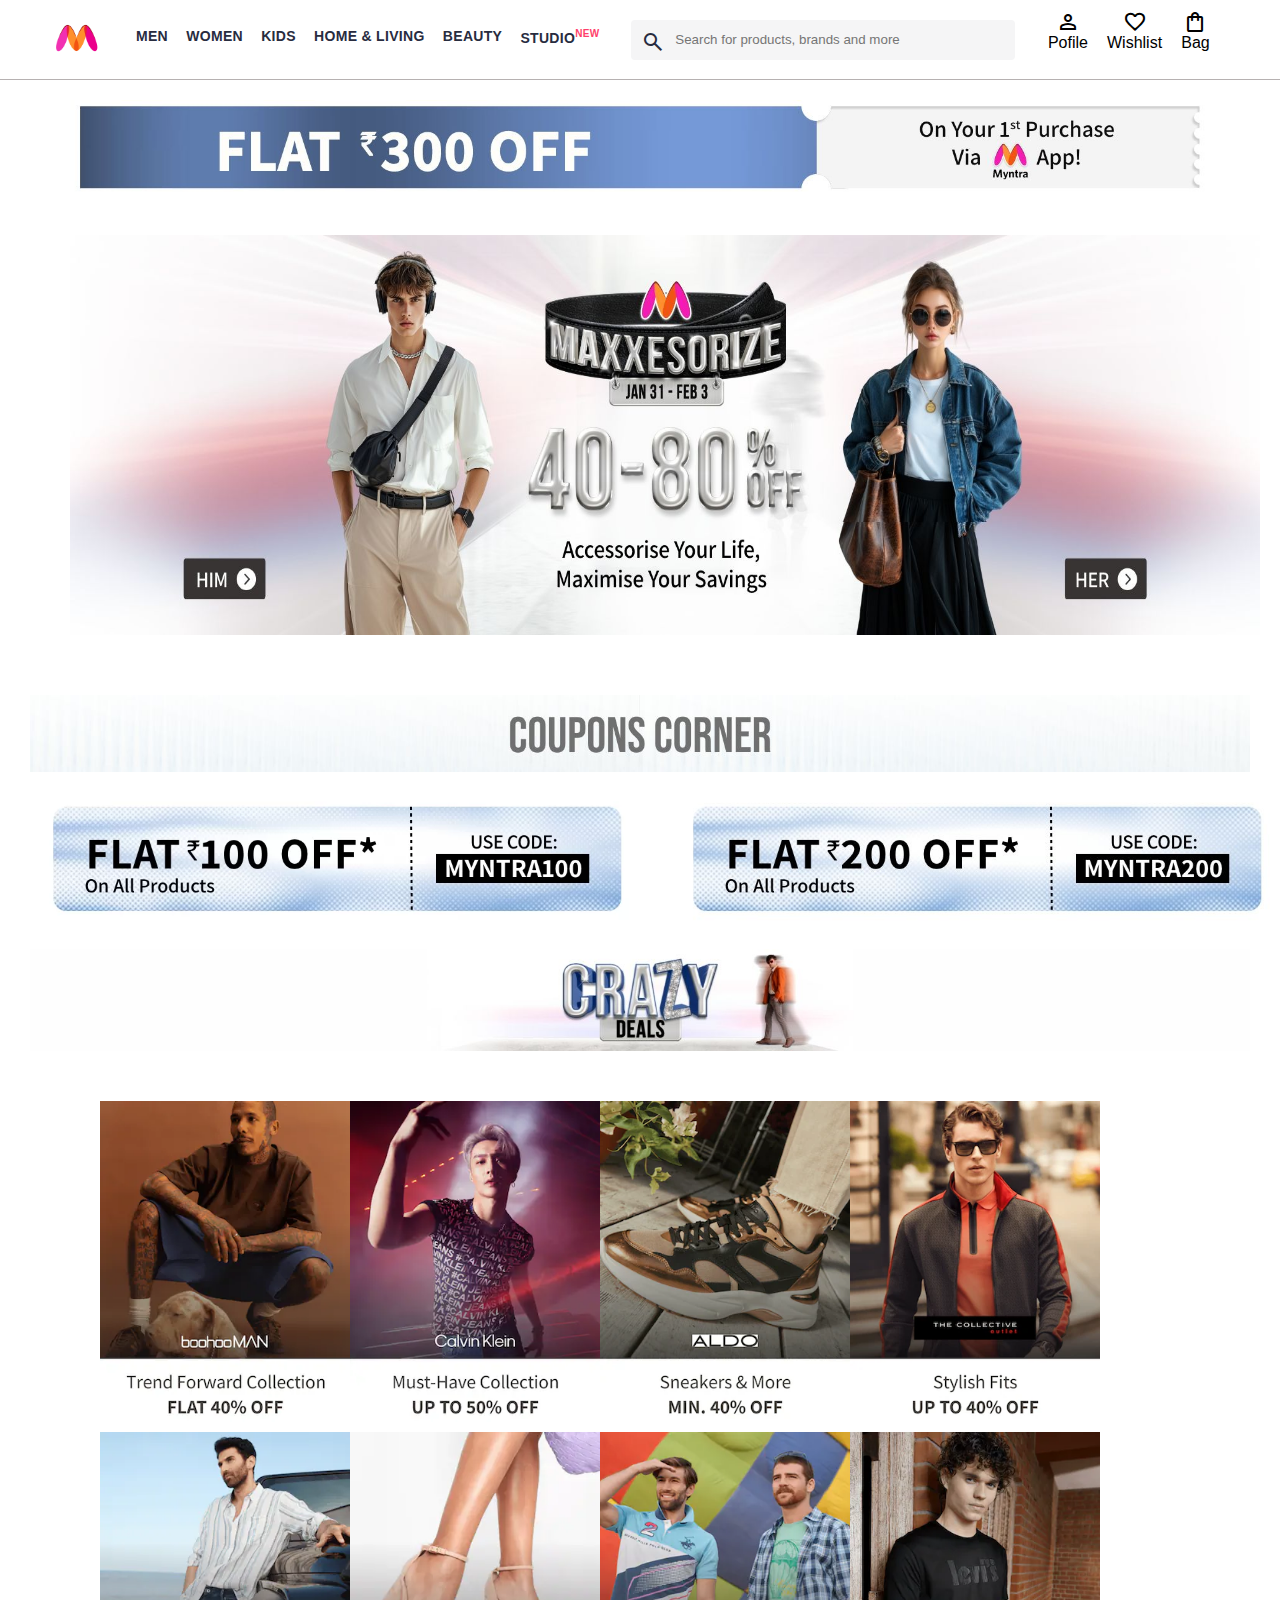
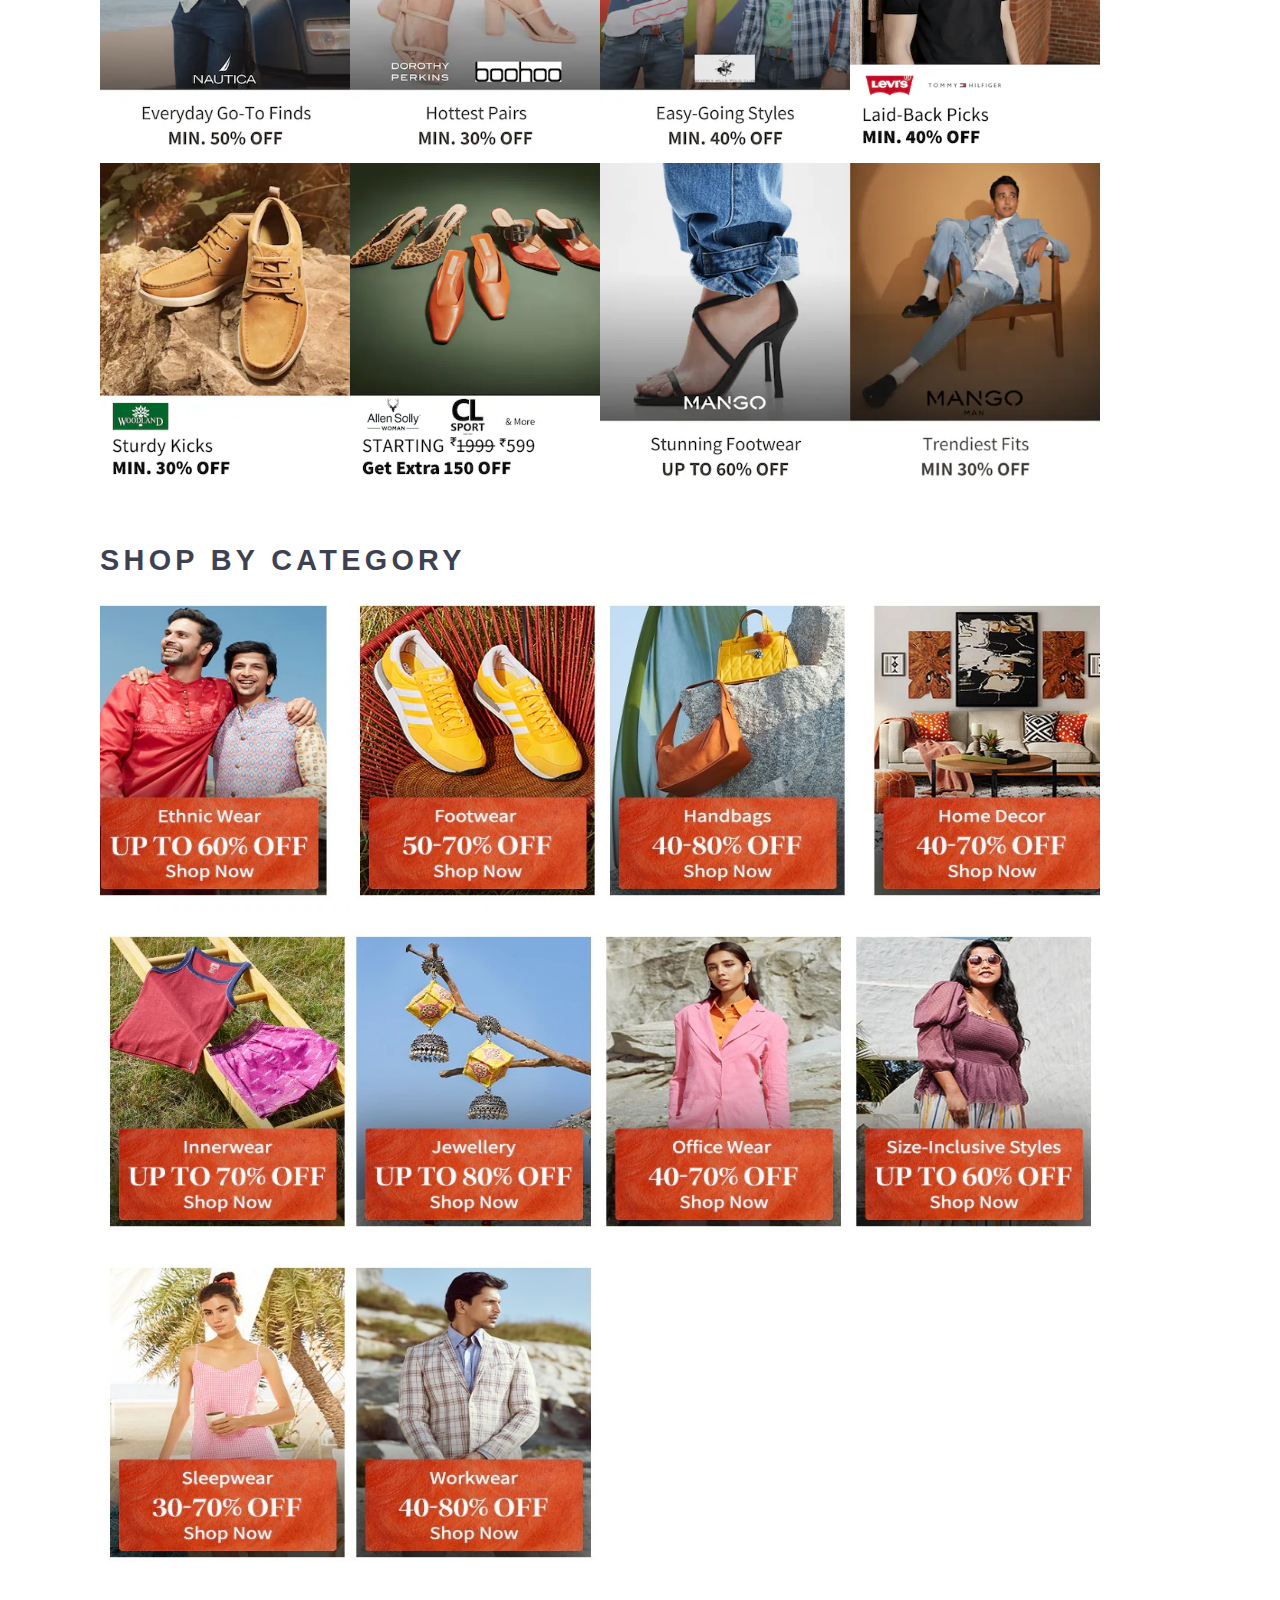
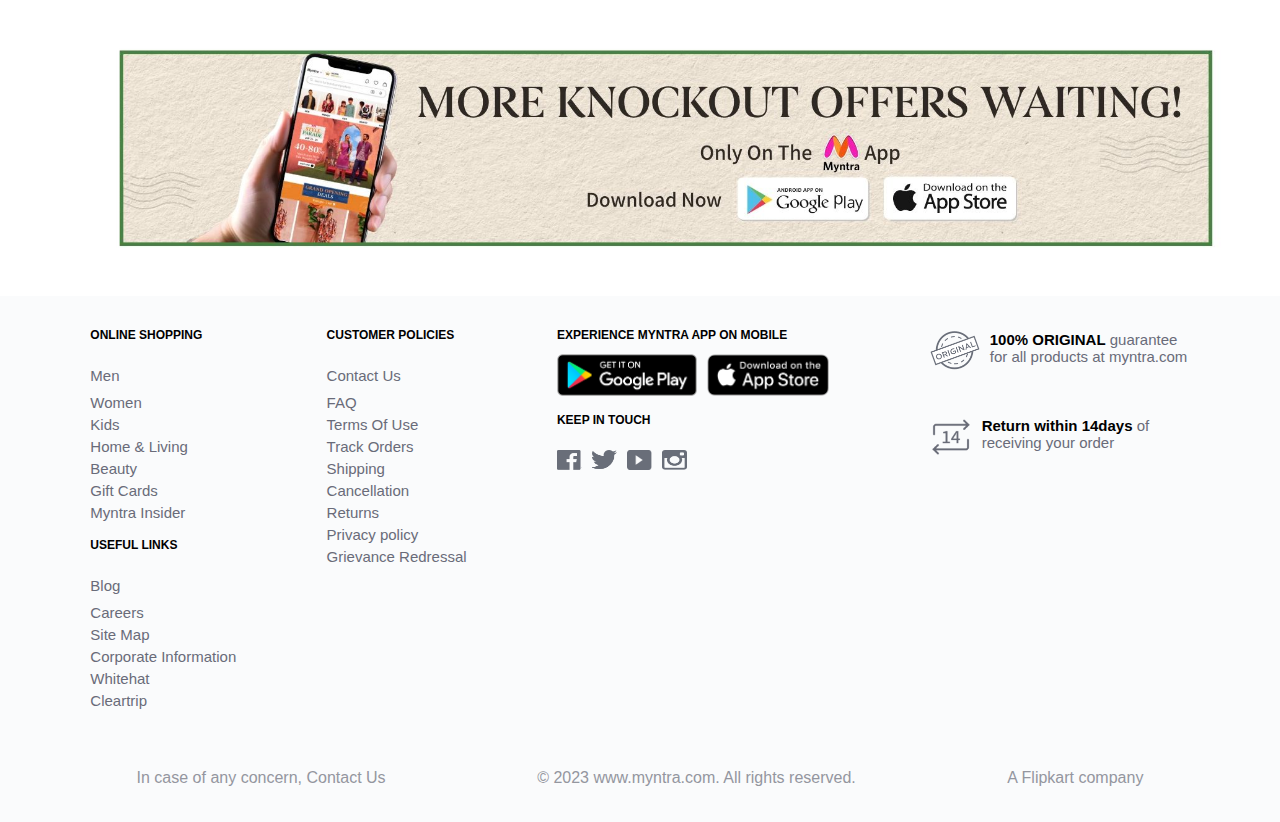
<file: Myntra Clone/index.html>
<!DOCTYPE html>
<html lang="en">
<head>
    <link rel="stylesheet" href="css/index.css">
    <link rel="stylesheet" href="https://fonts.googleapis.com/css2?family=Material+Symbols+Outlined:opsz,wght,FILL,GRAD@20..48,100..700,0..1,-50..200" />
    <title>Online Shopping For Women, Men, Kids Fashion & Lifestyle - Myntra</title>
</head>
<body>
    <header>
        <div class="logo">
            <a href="#"><img class="Myntra_logo" src="images/logo.webp" alt="Myntra Home"></a>
        </div>
        <div class="nav_bar">
            <a href="him.html">Men</a>
            <a href="her.html">women</a>
            <a href="#">kids</a>
            <a href="#">Home & living</a>
            <a href="#">beauty</a>
            <a href="#">studio<sup>new</sup></a>
        
        </div>
        <div class="search_bar">
            <span class="material-symbols-outlined search_icon"> search</span>
            <input class="search_input" placeholder="Search for products, brands and more">
        </div>
        <div class="action_bar">
            <div class="action_container">
                <span class="material-symbols-outlined action_icon">person</span>
                <span class="action_name">Pofile</span>
            </div>
            <div class="action_container">
                <span class="material-symbols-outlined action_icon">favorite</span>
                <span class="action_name">Wishlist</span>
            </div>
            <a class="action_container" href="bag.html">
                <span class="material-symbols-outlined action_icon">shopping_bag</span>
                <span class="action_name">Bag</span>
                <span class="bag-item-count">0</span>
            </a>
        </div>
    </header>
    <main>
        <div class="deal_banner">
            <img class="banner" src="images/upper_banner.jpg" alt="banner image">
        </div>
        <div class="banner_container">
            <a href="him.html"><img class="banner1" src="images/1.jpg" alt="banner image"></a>
            <a href="her.html"><img class="banner1" src="images/2.jpg" alt="banner image"></a>
        </div>
        <div class="deal_banner">
            <img class="banner" src="images/coupon.jpg" alt="banner image">
        </div>
        <div class="coupon">
            <a href="#"><img class="banner" src="images/c1.jpg" alt="banner image"></a>
            <a href="#"><img class="banner" src="images/c2.jpg" alt="banner image"></a>
        </div>
        <div class="deal_banner">
            <img class="banner" src="images/deal1.jpg" alt="banner image">
        </div>
        <div class="category_heading"></div>
        <div class="offer_items">
            <a href="#"><img class="offers" src="images/offers/off 1.png" ></a>
            <a href="#"><img class="offers" src="images/offers/off 2.png" ></a>
            <a href="#"><img class="offers" src="images/offers/off 3.png" ></a>
            <a href="#"><img class="offers" src="images/offers/off 4.png" ></a>
            <a href="#"><img class="offers" src="images/offers/off 5.png" ></a>
            <a href="#"><img class="offers" src="images/offers/off 6.png" ></a>
            <a href="#"><img class="offers" src="images/offers/off 7.png" ></a>
            <a href="#"><img class="offers" src="images/offers/off 8.png" ></a>
            <a href="#"><img class="offers" src="images/offers/off 9.png" ></a>
            <a href="#"><img class="offers" src="images/offers/off 10.png" ></a>
            <a href="#"><img class="offers" src="images/offers/off 11.png" ></a>
            <a href="#"><img class="offers" src="images/offers/off 12.png" ></a>
        </div>
        <div class="category_heading">shop by category</div>
        <div class="offer_items">
            <a href="#"><img class="offers" src="images/categories/ethnic wear.jpg" ></a>
            <a href="#"><img class="offers" src="images/categories/footwear.jpg" ></a>
            <a href="#"><img class="offers" src="images/categories/handbags.jpg" ></a>
            <a href="#"><img class="offers" src="images/categories/home decor.jpg" ></a>
            <a href="#"><img class="offers" src="images/categories/innerwear.jpg" ></a>
            <a href="#"><img class="offers" src="images/categories/jewellery.jpg" ></a>
            <a href="#"><img class="offers" src="images/categories/officewear.jpg" ></a>
            <a href="#"><img class="offers" src="images/categories/size inclusive styles.jpg" ></a>
            <a href="#"><img class="offers" src="images/categories/sleepwear.jpg" ></a>
            <a href="#"><img class="offers" src="images/categories/workwear.jpg" ></a>
        </div>
        <div class="banner_container">
            <img class="banner" src="images/lower banner.jpg" alt="banner image">
        </div>
    </main>
    <footer>
        <div class="footer_container">
            <div class="col">
                <h3>ONLINE SHOPPING</h3>
                <a href="#"><div class="col1">Men</div></a>
                <a href="#">Women</a>
                <a href="#">Kids</a>
                <a href="#">Home & Living</a>
                <a href="#">Beauty</a>
                <a href="#">Gift Cards</a>
                <a href="#">Myntra Insider</a>
                <h3>USEFUL LINKS</h3>
                <a href="#" ><div class="col1">Blog</div></a>
                <a href="#">Careers</a>
                <a href="#">Site Map</a>
                <a href="#">Corporate Information</a>
                <a href="#">Whitehat</a>
                <a href="#">Cleartrip</a>
            </div>
            <div class="col">
                <h3>CUSTOMER POLICIES</h3>
                <a href="#" ><div class="col1">Contact Us</div></a>
                <a href="#">FAQ</a>
                <a href="#">Terms Of Use</a>
                <a href="#">Track Orders</a>
                <a href="#">Shipping</a>
                <a href="#">Cancellation</a>
                <a href="#">Returns</a>
                <a href="#">Privacy policy</a>
                <a href="#">Grievance Redressal</a>
            </div>
            <div class="col">
                <h3>EXPERIENCE MYNTRA APP ON MOBILE</h3>
                <div class="col_icon">
                    <a href="#" ><img class="icons" src="images/icon/1.png" ></a>
                    <a href="#"><img class="icons" src="images/icon/2.png" ></a>
                </div>
                <h3>KEEP IN TOUCH</h3>
                <div class="col_icon">
                    <a href="#" ><img class="icon" src="images/icon/f.png" ></a>
                    <a href="#"><img class="icon" src="images/icon/t.png" ></a>
                    <a href="#"><img class="icon" src="images/icon/y.png" ></a>
                    <a href="#"><img class="icon" src="images/icon/i.png" ></a>
                </div>
            </div>
            <div class="col">
                <div class="col_icons">
                    <a href="#" ><img class="icons" src="images/icon/3.png" ></a>
                    <a href="#"><b class="bold">100% ORIGINAL</b> guarantee for all products at myntra.com</a>
                </div>
                <div class="col_icons">
                    <a href="#"><img class="icons" src="images/icon/4.png" ></a>
                    <a href="#"><b class="bold">Return within 14days</b> of receiving your order</a>
                </div>
            </div>
        </div>
        <div class="footer_container">
           <span class="copy">
            <div class="copyright">
                In case of any concern, Contact Us
            </div>
            <div class="copyright">
                © 2023 www.myntra.com. All rights reserved.
            </div>
            <div class="copyright">
                A Flipkart company
            </div>
        </span>
        </div>
    </footer>
    <script src="data/items.js"></script>
    <script src="scripts/index.js"></script>
    <script src="scripts/bag.js"></script>
</body>
</html>
</file>
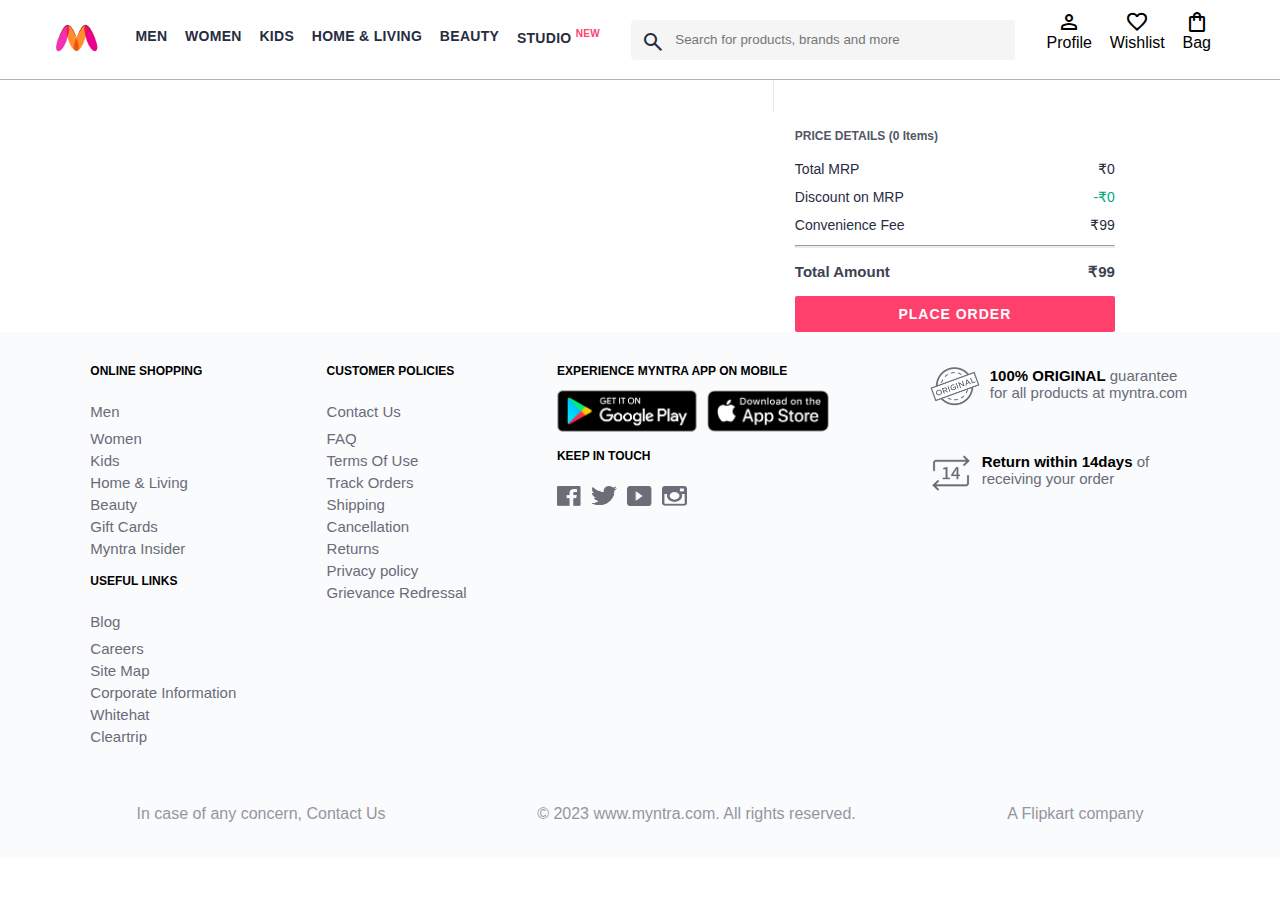
<file: Myntra Clone/bag.html>
<!DOCTYPE html>
<html lang="en">
<head>
    <title>Myntra Clone</title>
    <link rel="stylesheet" href="css/him.css">
    <link rel="stylesheet" href="css/index.css">
    <link rel="stylesheet" href="css/bag.css">
    <link rel="stylesheet" href="https://fonts.googleapis.com/css2?family=Material+Symbols+Outlined:opsz,wght,FILL,GRAD@20..48,100..700,0..1,-50..200" />
</head>
<body>
    <header>
        <div class="logo">
            <a href="#"><img class="Myntra_logo" src="images/logo.webp" alt="Myntra Home"></a>
        </div>
        <nav class="nav_bar">
            <a href="him.html">Men</a>
            <a href="her.html">Women</a>
            <a href="#">Kids</a>
            <a href="#">Home & Living</a>
            <a href="#">Beauty</a>
            <a href="#">Studio <sup>New</sup></a>
        </nav>
        <div class="search_bar">
            <span class="material-symbols-outlined search_icon">search</span>
            <input class="search_input" placeholder="Search for products, brands and more">
        </div>
        <div class="action_bar">
            <div class="action_container">
                <span class="material-symbols-outlined action_icon">person</span>
                <span class="action_name">Profile</span>
            </div>
            <div class="action_container">
                <span class="material-symbols-outlined action_icon">favorite</span>
                <span class="action_name">Wishlist</span>
            </div>
            <div class="action_container">
                <span class="material-symbols-outlined action_icon">shopping_bag</span>
                <span class="action_name">Bag</span>
                <span class="bag-item-count">0</span>
            </div>
        </div>
    </header>
    <main>
      <div class="bag-page">
        <div class="bag-items-container">
        </div>
        <div class="bag-summary">
        </div>
      </div>
    </main>
    <footer>
        <div class="footer_container">
            <div class="col">
                <h3>ONLINE SHOPPING</h3>
                <a href="#"><div class="col1">Men</div></a>
                <a href="#">Women</a>
                <a href="#">Kids</a>
                <a href="#">Home & Living</a>
                <a href="#">Beauty</a>
                <a href="#">Gift Cards</a>
                <a href="#">Myntra Insider</a>
                <h3>USEFUL LINKS</h3>
                <a href="#" ><div class="col1">Blog</div></a>
                <a href="#">Careers</a>
                <a href="#">Site Map</a>
                <a href="#">Corporate Information</a>
                <a href="#">Whitehat</a>
                <a href="#">Cleartrip</a>
            </div>
            <div class="col">
                <h3>CUSTOMER POLICIES</h3>
                <a href="#" ><div class="col1">Contact Us</div></a>
                <a href="#">FAQ</a>
                <a href="#">Terms Of Use</a>
                <a href="#">Track Orders</a>
                <a href="#">Shipping</a>
                <a href="#">Cancellation</a>
                <a href="#">Returns</a>
                <a href="#">Privacy policy</a>
                <a href="#">Grievance Redressal</a>
            </div>
            <div class="col">
                <h3>EXPERIENCE MYNTRA APP ON MOBILE</h3>
                <div class="col_icon">
                    <a href="#" ><img class="icons" src="images/icon/1.png" ></a>
                    <a href="#"><img class="icons" src="images/icon/2.png" ></a>
                </div>
                <h3>KEEP IN TOUCH</h3>
                <div class="col_icon">
                    <a href="#" ><img class="icon" src="images/icon/f.png" ></a>
                    <a href="#"><img class="icon" src="images/icon/t.png" ></a>
                    <a href="#"><img class="icon" src="images/icon/y.png" ></a>
                    <a href="#"><img class="icon" src="images/icon/i.png" ></a>
                </div>
            </div>
            <div class="col">
                <div class="col_icons">
                    <a href="#" ><img class="icons" src="images/icon/3.png" ></a>
                    <a href="#"><b class="bold">100% ORIGINAL</b> guarantee for all products at myntra.com</a>
                </div>
                <div class="col_icons">
                    <a href="#"><img class="icons" src="images/icon/4.png" ></a>
                    <a href="#"><b class="bold">Return within 14days</b> of receiving your order</a>
                </div>
            </div>
        </div>
        <div class="footer_container">
           <span class="copy">
            <div class="copyright">
                In case of any concern, Contact Us
            </div>
            <div class="copyright">
                © 2023 www.myntra.com. All rights reserved.
            </div>
            <div class="copyright">
                A Flipkart company
            </div>
        </span>
        </div>
    </footer>
    <script src="data/items.js"></script>
    <script src="data/items1.js"></script>
    <script src="scripts/index.js"></script>
    <script src="scripts/bag.js"></script>
</body>
</html>
</file>
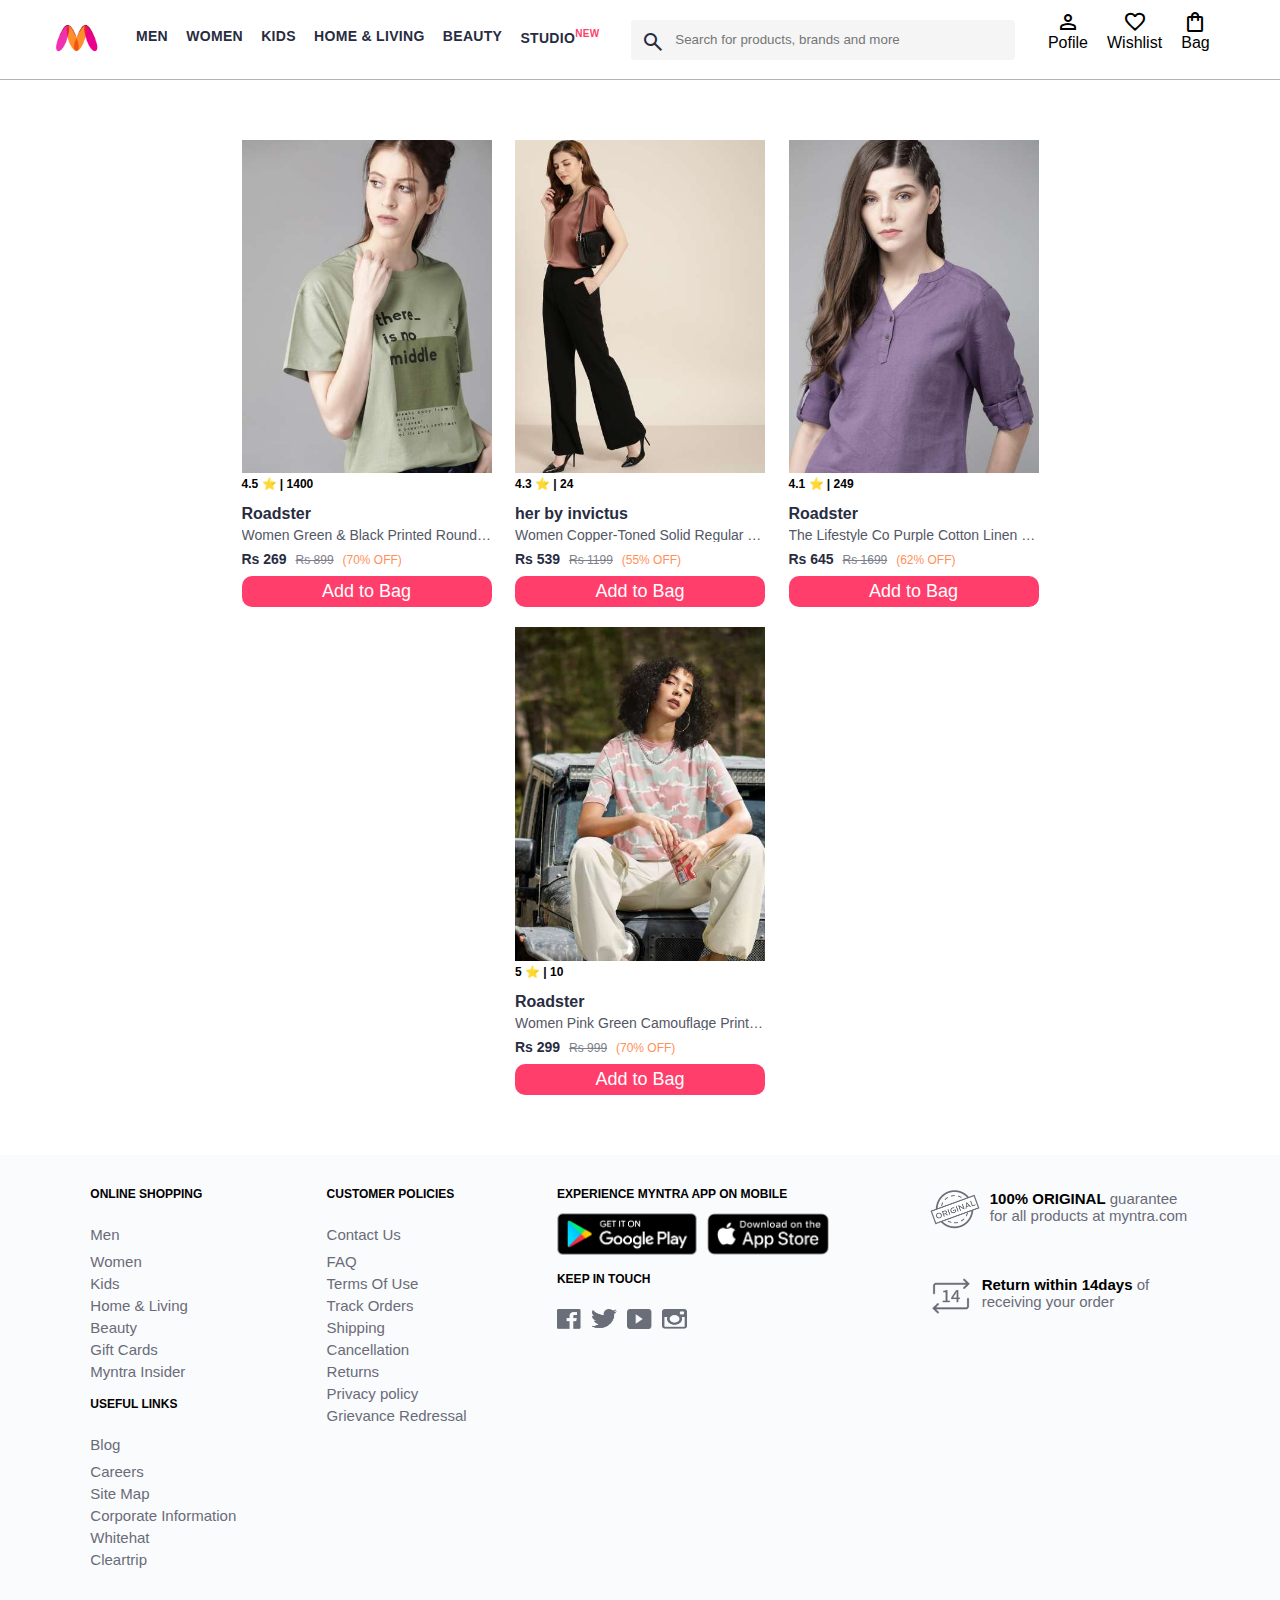
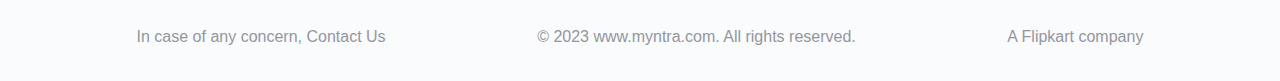
<file: Myntra Clone/her.html>
<!DOCTYPE html>
<html lang="en">
<head>
  <meta charset="UTF-8">
  <meta name="viewport" content="width=device-width, initial-scale=1.0">
  <link rel="stylesheet" href="css/him.css">
  <link rel="stylesheet" href="css/index.css">
  <link rel="stylesheet" href="https://fonts.googleapis.com/css2?family=Material+Symbols+Outlined:opsz,wght,FILL,GRAD@20..48,100..700,0..1,-50..200" />
  <title>Online Shopping for Women - Shop For Women Clothes, Shoes, Bags & More</title>
</head>
<body>
  <header>
    <div class="logo">
      <a href="#"><img class="Myntra_logo" src="images/logo.webp" alt="Myntra Home"></a>
    </div>
    <div class="nav_bar">
        <a href="him.html">Men</a>
        <a href="her.html">women</a>
        <a href="#">kids</a>
        <a href="#">Home & living</a>
        <a href="#">beauty</a>
        <a href="#">studio<sup>new</sup></a>
    
    </div>
    <div class="search_bar">
        <span class="material-symbols-outlined search_icon"> search</span>
        <input class="search_input" placeholder="Search for products, brands and more">
    </div>
    <div class="action_bar">
        <div class="action_container">
            <span class="material-symbols-outlined action_icon">person</span>
            <span class="action_name">Pofile</span>
        </div>
        <div class="action_container">
            <span class="material-symbols-outlined action_icon">favorite</span>
            <span class="action_name">Wishlist</span>
        </div>
        <a class="action_container" href="bag.html">
          <span class="material-symbols-outlined action_icon">shopping_bag</span>
          <span class="action_name">Bag</span>
          <span class="bag-item-count">0</span>
      </a>
    </div>
  </header>
  <main>
    <div class="items_container"> </div>
  </main>
  <footer>
    <div class="footer_container">
        <div class="col">
            <h3>ONLINE SHOPPING</h3>
            <a href="#"><div class="col1">Men</div></a>
            <a href="#">Women</a>
            <a href="#">Kids</a>
            <a href="#">Home & Living</a>
            <a href="#">Beauty</a>
            <a href="#">Gift Cards</a>
            <a href="#">Myntra Insider</a>
            <h3>USEFUL LINKS</h3>
            <a href="#" ><div class="col1">Blog</div></a>
            <a href="#">Careers</a>
            <a href="#">Site Map</a>
            <a href="#">Corporate Information</a>
            <a href="#">Whitehat</a>
            <a href="#">Cleartrip</a>
        </div>
        <div class="col">
            <h3>CUSTOMER POLICIES</h3>
            <a href="#" ><div class="col1">Contact Us</div></a>
            <a href="#">FAQ</a>
            <a href="#">Terms Of Use</a>
            <a href="#">Track Orders</a>
            <a href="#">Shipping</a>
            <a href="#">Cancellation</a>
            <a href="#">Returns</a>
            <a href="#">Privacy policy</a>
            <a href="#">Grievance Redressal</a>
        </div>
        <div class="col">
            <h3>EXPERIENCE MYNTRA APP ON MOBILE</h3>
            <div class="col_icon">
                <a href="#" ><img class="icons" src="images/icon/1.png" ></a>
                <a href="#"><img class="icons" src="images/icon/2.png" ></a>
            </div>
            <h3>KEEP IN TOUCH</h3>
            <div class="col_icon">
                <a href="#" ><img class="icon" src="images/icon/f.png" ></a>
                <a href="#"><img class="icon" src="images/icon/t.png" ></a>
                <a href="#"><img class="icon" src="images/icon/y.png" ></a>
                <a href="#"><img class="icon" src="images/icon/i.png" ></a>
            </div>
        </div>
        <div class="col">
            <div class="col_icons">
                <a href="#" ><img class="icons" src="images/icon/3.png" ></a>
                <a href="#"><b class="bold">100% ORIGINAL</b> guarantee for all products at myntra.com</a>
            </div>
            <div class="col_icons">
                <a href="#"><img class="icons" src="images/icon/4.png" ></a>
                <a href="#"><b class="bold">Return within 14days</b> of receiving your order</a>
            </div>
        </div>
    </div>
    <div class="footer_container">
       <span class="copy">
        <div class="copyright">
            In case of any concern, Contact Us
        </div>
        <div class="copyright">
            © 2023 www.myntra.com. All rights reserved.
        </div>
        <div class="copyright">
            A Flipkart company
        </div>
    </span>
    </div>
</footer>
<script src="data/items1.js"></script>
<script src="scripts/index 1.js"></script>
</body>
</html>
</file>
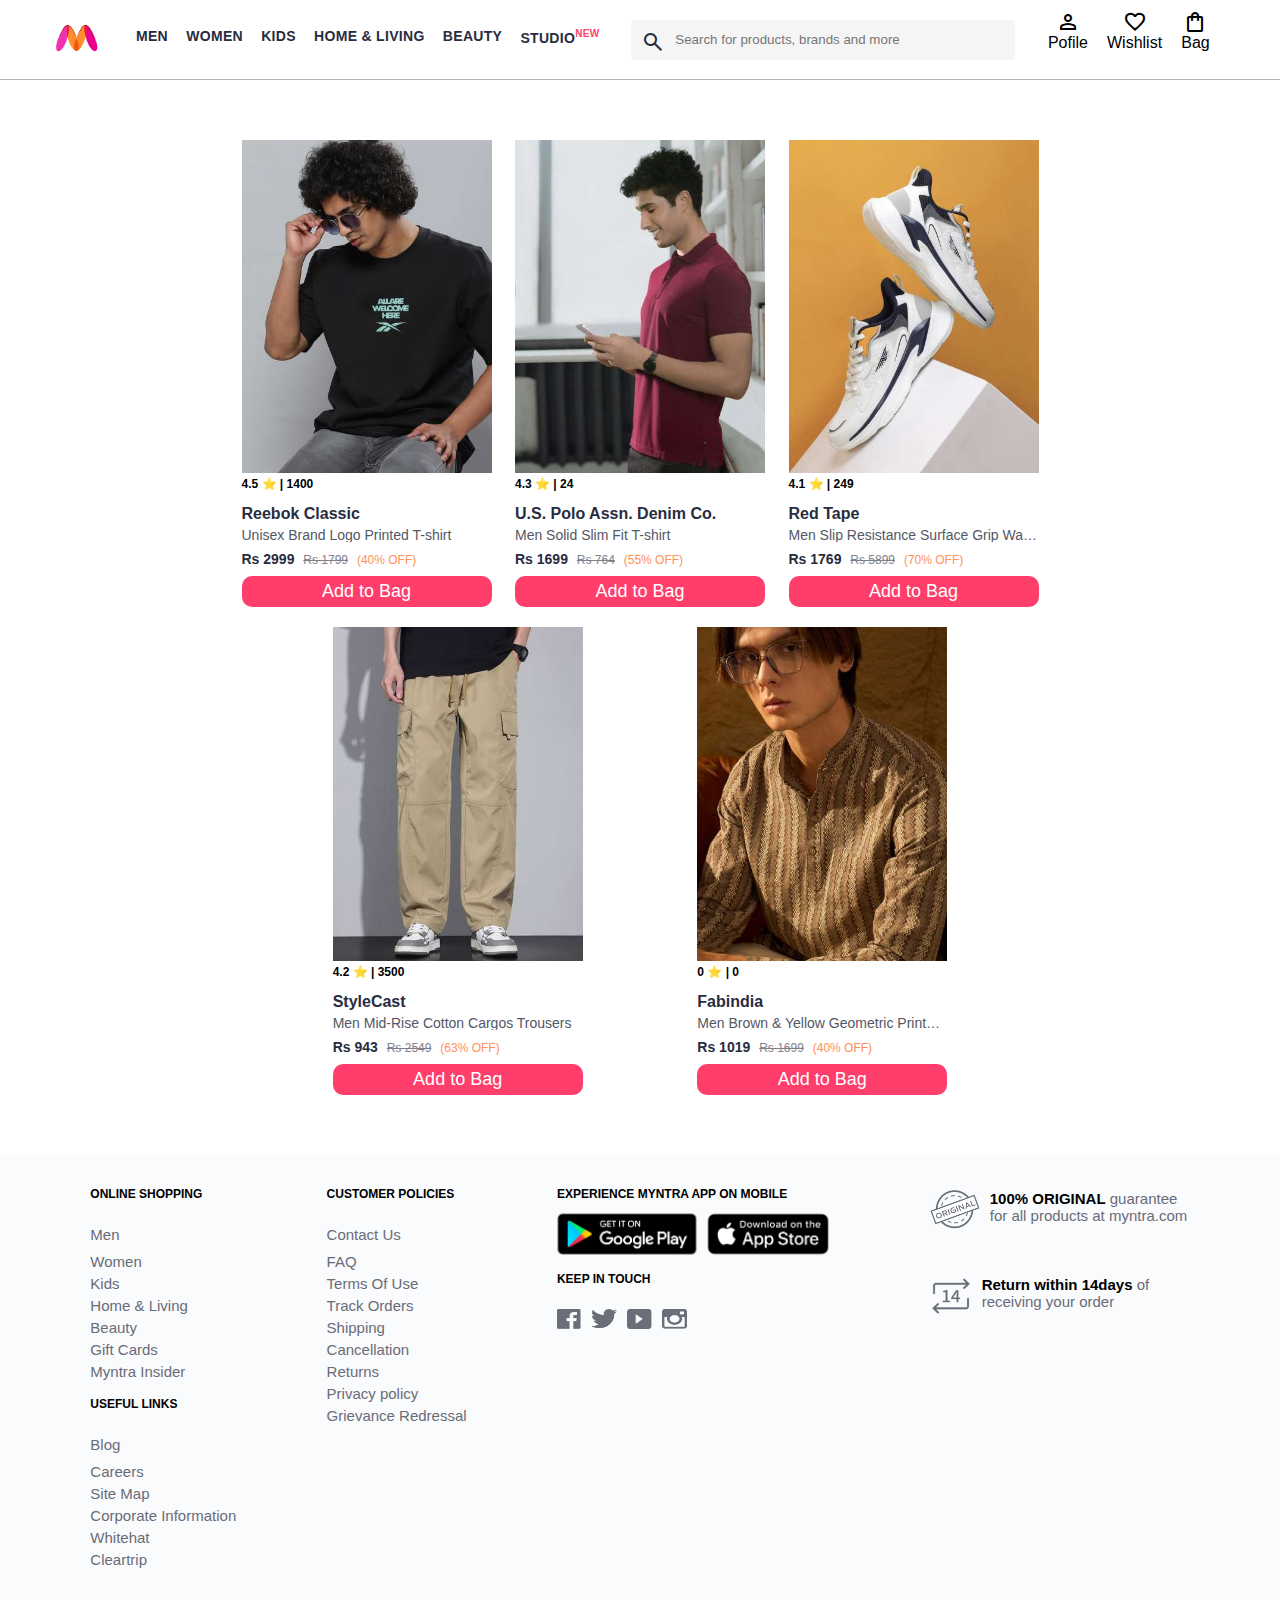
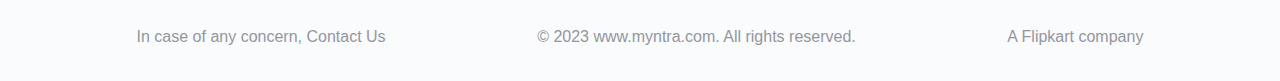
<file: Myntra Clone/him.html>
<!DOCTYPE html>
<html lang="en">
<head>
  <meta charset="UTF-8">
  <meta name="viewport" content="width=device-width, initial-scale=1.0">
  <link rel="stylesheet" href="css/him.css">
  <link rel="stylesheet" href="css/index.css">
  <link rel="stylesheet" href="https://fonts.googleapis.com/css2?family=Material+Symbols+Outlined:opsz,wght,FILL,GRAD@20..48,100..700,0..1,-50..200" />
  <title>Men Shopping Online - Shop for Mens Clothing & Accessories in India | Myntra</title>
</head>
<body>
  <header>
    <div class="logo">
      <a href="#"><img class="Myntra_logo" src="images/logo.webp" alt="Myntra Home"></a>
    </div>
    <div class="nav_bar">
        <a href="him.html">Men</a>
        <a href="her.html">women</a>
        <a href="#">kids</a>
        <a href="#">Home & living</a>
        <a href="#">beauty</a>
        <a href="#">studio<sup>new</sup></a>
    
    </div>
    <div class="search_bar">
        <span class="material-symbols-outlined search_icon"> search</span>
        <input class="search_input" placeholder="Search for products, brands and more">
    </div>
    <div class="action_bar">
        <div class="action_container">
            <span class="material-symbols-outlined action_icon">person</span>
            <span class="action_name">Pofile</span>
        </div>
        <div class="action_container">
            <span class="material-symbols-outlined action_icon">favorite</span>
            <span class="action_name">Wishlist</span>
        </div>
        <a class="action_container" href="bag.html">
          <span class="material-symbols-outlined action_icon">shopping_bag</span>
          <span class="action_name">Bag</span>
          <span class="bag-item-count">0</span>
      </a>
    </div>
  </header>
  <main>
    <div class="items_container"> </div>
  </main>
  <footer>
    <div class="footer_container">
        <div class="col">
            <h3>ONLINE SHOPPING</h3>
            <a href="#"><div class="col1">Men</div></a>
            <a href="#">Women</a>
            <a href="#">Kids</a>
            <a href="#">Home & Living</a>
            <a href="#">Beauty</a>
            <a href="#">Gift Cards</a>
            <a href="#">Myntra Insider</a>
            <h3>USEFUL LINKS</h3>
            <a href="#" ><div class="col1">Blog</div></a>
            <a href="#">Careers</a>
            <a href="#">Site Map</a>
            <a href="#">Corporate Information</a>
            <a href="#">Whitehat</a>
            <a href="#">Cleartrip</a>
        </div>
        <div class="col">
            <h3>CUSTOMER POLICIES</h3>
            <a href="#" ><div class="col1">Contact Us</div></a>
            <a href="#">FAQ</a>
            <a href="#">Terms Of Use</a>
            <a href="#">Track Orders</a>
            <a href="#">Shipping</a>
            <a href="#">Cancellation</a>
            <a href="#">Returns</a>
            <a href="#">Privacy policy</a>
            <a href="#">Grievance Redressal</a>
        </div>
        <div class="col">
            <h3>EXPERIENCE MYNTRA APP ON MOBILE</h3>
            <div class="col_icon">
                <a href="#" ><img class="icons" src="images/icon/1.png" ></a>
                <a href="#"><img class="icons" src="images/icon/2.png" ></a>
            </div>
            <h3>KEEP IN TOUCH</h3>
            <div class="col_icon">
                <a href="#" ><img class="icon" src="images/icon/f.png" ></a>
                <a href="#"><img class="icon" src="images/icon/t.png" ></a>
                <a href="#"><img class="icon" src="images/icon/y.png" ></a>
                <a href="#"><img class="icon" src="images/icon/i.png" ></a>
            </div>
        </div>
        <div class="col">
            <div class="col_icons">
                <a href="#" ><img class="icons" src="images/icon/3.png" ></a>
                <a href="#"><b class="bold">100% ORIGINAL</b> guarantee for all products at myntra.com</a>
            </div>
            <div class="col_icons">
                <a href="#"><img class="icons" src="images/icon/4.png" ></a>
                <a href="#"><b class="bold">Return within 14days</b> of receiving your order</a>
            </div>
        </div>
    </div>
    <div class="footer_container">
       <span class="copy">
        <div class="copyright">
            In case of any concern, Contact Us
        </div>
        <div class="copyright">
            © 2023 www.myntra.com. All rights reserved.
        </div>
        <div class="copyright">
            A Flipkart company
        </div>
    </span>
    </div>
</footer>
<script src="data/items.js"></script>
<script src="scripts/index.js"></script>
<!-- <script src="scripts/bag.js"></script> -->
</body>
</html>
</file>
<file: Myntra Clone/css/index.css>
*{
    margin:0;
    padding: 0;
    font-family: Assistant, -apple-system, BlinkMacSystemFont, Segoe UI, Roboto, Helvetica, Arial, sans-serif;
    box-sizing: border-box;
}

header{
    display: flex;
    background-color: white;
    height: 80px;
    justify-content: space-between;
    align-items:center ;
    border-bottom: 1px solid #b6b1b1;
}
.Myntra_logo{
    width: 53px;
    height: 36px;
}
.logo{
    margin-left: 4%;
}
.action_bar{
    margin-right: 4%;
}
.nav_bar {
    display: flex;
    min-width: 500px;
    justify-content: space-evenly;
}
.nav_bar a {
    font-size: 14px;
    letter-spacing: .3px;
    color: #282c3f;
    font-weight: 700;
    text-transform: uppercase;
    text-decoration: none;
    padding: 28px 0;
    border-bottom: 5px solid #ffffff;
}
.nav_bar a:hover {
    border-bottom: 4px solid #f54e77;
}

.nav_bar a sup {
    color: #ff3f6c;
    font-size: 10px;
}

.search_bar{
    height: 40px;
    min-width: 200px;
    width: 30%;
    display:flex;
    align-items: center;
}
.search_icon{
    color: #282c3f;
    height: 20px;
    padding: 10px;
    box-sizing: content-box;
    background: #f5f5f6;
    border-radius: 4px 0 0 4px;
}
.search_input{
    color: #696e79;
    background: #f5f5f6;
    flex-grow: 1;
    height: 40px;
    border: 0;
    border-radius: 0 4px 4px 0;
}
.action_bar{
    display: flex;
    min-width: 200px;
    justify-content:space-evenly;
}
.action_container{
    display: flex;
    flex-direction: column;
    align-items: center;
    text-decoration: none;
    color: black;
}
.banner_container{
    padding: 40px 20px 40px 70px ;
    display: flex;
}
.deal_banner{
    display: flex;
    padding: 0 30px 0 30px;
}
.banner{
    margin-top: 20px;
    width: 100%;
}
.banner1{
    display: flex;
    width: 100%;
    height: 400px;
    padding: 0px;
}
.coupon{
    display: flex;
    width: 100%;
}
.category_heading{
    text-transform: uppercase;
    color: #3e4152;
    letter-spacing: .15em;
    font-size: 1.8em;
    margin: 50px 0 10px 30px;
    max-height: 5em;
    font-weight: 700;
   
    padding: 0 50px 0 70px;
}
.offer_items ,.items_container{
    display: flex;
    flex-wrap: wrap;
    padding:  0 100px 0 100px;    
}
.offers{
    width: 250px;
    height: 327px;
}
.footer_container{
    display: flex;
    position: relative;
    z-index: 5;
    padding: 20px 0px 20px 0px;
    background: #FAFBFC;
    justify-content:space-evenly;
}
.col{
    display: flex;
    flex-direction: column;
}
.col h3{
    font-weight: 700;
    font-size: 12px;
    margin: 12px 0;
}
.col a{
    color: #696b79;
    display: block;
    font-size: 15px;
    text-decoration: none;
    padding-bottom: 5px;
}
.col1{
    padding-top: 13px;
    padding-bottom: 5px;
}
.col_icon{
    display: flex;
    flex-direction: row;
}
.icon{
    position: relative;
    top: 1px;
    width: 25px;
    height: 22px;
    margin: 10px 10px 0 0 ;
}
.icons{
    display: flex;
    flex-direction: row;
    margin-right: 10px;
    height: 42px;
}
.bold{
    color: black;
}
.col_icons{
    margin: 15px 0 30px;
    display: flex;
    flex-direction: row;
    height: 41px;
    width: 260px;
    font-size: 16px;
}
.bag-item-count {
    background-color: #f16565;
    white-space: nowrap;
    text-align: center;
    line-height: 18px;
    padding: 0 6px;
    height: 18px;
    position: relative;
    border-radius: 50%;
    font-size: 12px;
    color: #fff;
    left: 13px;
    top: -44px;
    font-weight: 700;
    cursor: pointer;
  }
  .action_container {
    text-decoration: none;
  }
  a.action_container:link {
    color:black;
  }
  .copyright {
    color: #94969f;
    text-align: end;
    padding: 15px;
}
.copyright1 {
    color: #94969f;
    display: flex;
    flex-direction: column;
    width: 980px;
    margin: 15px 0; 
}
.copy{
    width: 100%;
    display: flex;
    flex-direction: row;
    justify-content: space-evenly;
}
.text{
    display: flex;
    flex-direction: column;
    font-weight: 700;
    font-size: 14px;
    /* margin: 12px 70px;
    padding: 0 50px; */
    width: 980px;
}
.text::after {
    content: "";
    
    display: inline-block;
    width: 950px; /* Adjust length */
    height: 0.5px;  /* Adjust thickness */
    background-color: #94969f; /* Adjust color */
    margin-left: 8px; /* Space between text and line */
    vertical-align: middle; /* Align with text */
  }
</file>
<file: Myntra Clone/css/him.css>
*{
  margin:0;
  padding: 0;
  font-family: Assistant, -apple-system, BlinkMacSystemFont, Segoe UI, Roboto, Helvetica, Arial, sans-serif;
  box-sizing: border-box;
}

header{
  display: flex;
  background-color: white;
  height: 80px;
  justify-content: space-between;
  align-items:center ;
  border-bottom: 1px solid #b6b1b1;
}
.Myntra_logo{
  width: 53px;
  height: 36px;
}
.logo{
  margin-left: 4%;
}
.action_bar{
  margin-right: 4%;
}
.nav_bar {
  display: flex;
  min-width: 500px;
  justify-content: space-evenly;
}
.nav_bar a {
  font-size: 14px;
  letter-spacing: .3px;
  color: #282c3f;
  font-weight: 700;
  text-transform: uppercase;
  text-decoration: none;
  padding: 28px 0;
  border-bottom: 5px solid #ffffff;
}
.nav_bar a:hover {
  border-bottom: 4px solid #f54e77;
}

.nav_bar a sup {
  color: #ff3f6c;
  font-size: 10px;
}
.search_bar{
  height: 40px;
  min-width: 200px;
  width: 30%;
  display:flex;
  align-items: center;
}
.search_icon{
  color: #282c3f;
  height: 20px;
  padding: 10px;
  box-sizing: content-box;
  background: #f5f5f6;
  border-radius: 4px 0 0 4px;
}
.search_input{
  color: #696e79;
  background: #f5f5f6;
  flex-grow: 1;
  height: 40px;
  border: 0;
  border-radius: 0 4px 4px 0;
}
.action_bar{
  display: flex;
  min-width: 200px;
  justify-content:space-evenly;
}
.action_container{
  display: flex;
  flex-direction: column;
  align-items: center;
}
.footer_container{
  display: flex;
  position: relative;
  z-index: 5;
  padding: 30px 0px 40px 0px;
  background: #FAFBFC;
  justify-content:space-evenly;
}
.col{
  display: flex;
  flex-direction: column;
}
.col h3{
  font-weight: 700;
  font-size: 12px;
  margin: 12px 0;
}
.col a{
  color: #696b79;
  display: block;
  font-size: 15px;
  text-decoration: none;
  padding-bottom: 5px;
}
.col1{
  padding-top: 13px;
  padding-bottom: 5px;
}
.col_icon{
  display: flex;
  flex-direction: row;
}
.icon{
  position: relative;
  top: 1px;
  width: 25px;
  height: 22px;
  margin: 10px 10px 0 0 ;
}
.icons{
  display: flex;
  flex-direction: row;
  margin-right: 10px;
  height: 42px;
}
.bold{
  color: black;
}
.col_icons{
  margin: 15px 0 30px;
  display: flex;
  flex-direction: row;
  height: 41px;
  width: 260px;
  font-size: 16px;
}
.items_container {
  width: 80%;
  margin: 40px 10%;
}
.item_container {
  width: 250px;
  margin: 10px;
}
.item_image {
  width: 100%;
}
.rating {
  font-size: 12px;
  font-weight: 700;
}
.company_name {
  margin-top: 15px;
  font-size: 16px;
  font-weight: 700;
  line-height: 1;
  color: #282c3f;
  margin-bottom: 6px;
  overflow: hidden;
  text-overflow: ellipsis;
  white-space: nowrap;
}
.item_name {
  font-weight: bold;
  color: #535766;
  font-size: 14px;
  line-height: 1;
  margin-bottom: 0;
  margin-top: 0;
  overflow: hidden;
  text-overflow: ellipsis;
  white-space: nowrap;
  font-weight: 400;
  display: block;
}
.price {
  margin-top: 10px;
  font-size: 14px;
  line-height: 15px;
  color: #282c3f;
  white-space: nowrap;
}
.current_price {
  font-size: 14px;
  font-weight: 700;
  color: #282c3f;
}
.original_price {
  text-decoration: line-through;
  color: #7e818c;
  font-weight: 400;
  margin-left: 5px;
  font-size: 12px;
}
.discount {
  color: #ff905a;
  font-weight: 400;
  font-size: 12px;
  margin-left: 5px;
}
.btn_add_bag {
  margin-top: 8px;
  font-size: 18px;
  width: 100%;
  background-color: #ff3e6c;
  border: 1px solid #ff3e6c;
  color: white;
  border: none;
  padding: 5px 15px;
  border-radius: 10px;
  cursor: pointer;
}
.items_container {
  
  width: 80%;
  margin: 50px 10%;
  display: flex;
  flex-wrap: wrap;
  justify-content: space-evenly;
}
.bag-item-count {
  background-color: #f16565;
  white-space: nowrap;
  text-align: center;
  line-height: 18px;
  padding: 0 6px;
  height: 18px;
  position: relative;
  border-radius: 50%;
  font-size: 12px;
  color: #fff;
  left: 13px;
  top: -44px;
  font-weight: 700;
  cursor: pointer;
}
.action_container {
  text-decoration: none;
}
a.action_container:link {
  color:black;
}
</file>
<file: Myntra Clone/css/bag.css>
.bag-items-container {
  display: inline-block;
  width: 64%;
  padding-right: 20px;
  border-right: 1px solid #eaeaec;
  padding-top: 32px;
  color: #282c3f;
  font-size: 13px;
  line-height: 1.42857143;
}
.bag-page {
  width: 75%;
  margin-left: 12.5%;
}
.bag-summary {
  vertical-align: top;
  display: inline-block;
  width: 35%;
  padding: 24px 0 0 16px;
  color: #282c3f;
  font-size: 13px;
  line-height: 1.42857143;
}
.bag-details-container {
  margin-bottom: 16px;
}
.price-header {
  font-size: 12px;
  font-weight: 700;
  margin: 24px 0 16px;
  color: #535766;
}
.price-item {
  margin-bottom: 12px;
  line-height: 16px;
  font-size: 14px;
  color: #282c3f;
}
.price-item-value {
  float: right;
}
.priceDetail-base-discount {
  color: #03a685;
}
.price-footer {
  font-weight: 700;
  font-size: 15px;
  padding-top: 16px;
  border-top: 1px solid #eaeaec;
  color: #3e4152;
  line-height: 16px;
}
.btn-place-order {
  width: 100%;
  letter-spacing: 1px;
  font-size: 14px;
  font-weight: 600;
  border-radius: 2px;
  border-width: 0px;
  padding: 10px 16px;
  background-color: rgb(255, 63, 108);
  color: rgb(255, 255, 255);
  cursor: pointer;
}
.bag-item-container {
  margin-bottom: 8px;
  background: #fff;
  font-size: 14px;
  border: 1px solid #eaeaec;
  border-radius: 4px;
  position: relative;
  padding: 12px 12px 0;
}
.item-left-part {
  position: absolute;
  background: rgb(255, 242, 223);
  height: 148px;
  width: 111px;
}
.item-right-part {
  padding-left: 12px;
  position: relative;
  min-height: 148px;
  margin-left: 111px;
  margin-bottom: 12px;
}
.bag-item-img {
  width: 100%;
}
.return-period {
  display: inline-flex;
  font-size: 14px;
  padding-top: 8px;
}
.return-period-days {
  font-weight: 700;
  margin-right: 4px;
}
.delivery-details {
  margin-top: 5px;
  color: #282c3f;
  font-size: 12px;
  letter-spacing: -.1px;
  margin-bottom: 8px;
  line-height: 15px;
}
.delivery-details-days {
  color: #03a685;
}
.remove-from-cart {
  position: absolute;
  font-size: 25px;
  top: 10px;
  right: 18px;
  width: 14px;
  height: 14px;
  cursor: pointer;
}
.item_name {
  font-weight: bold;
}
</file>
